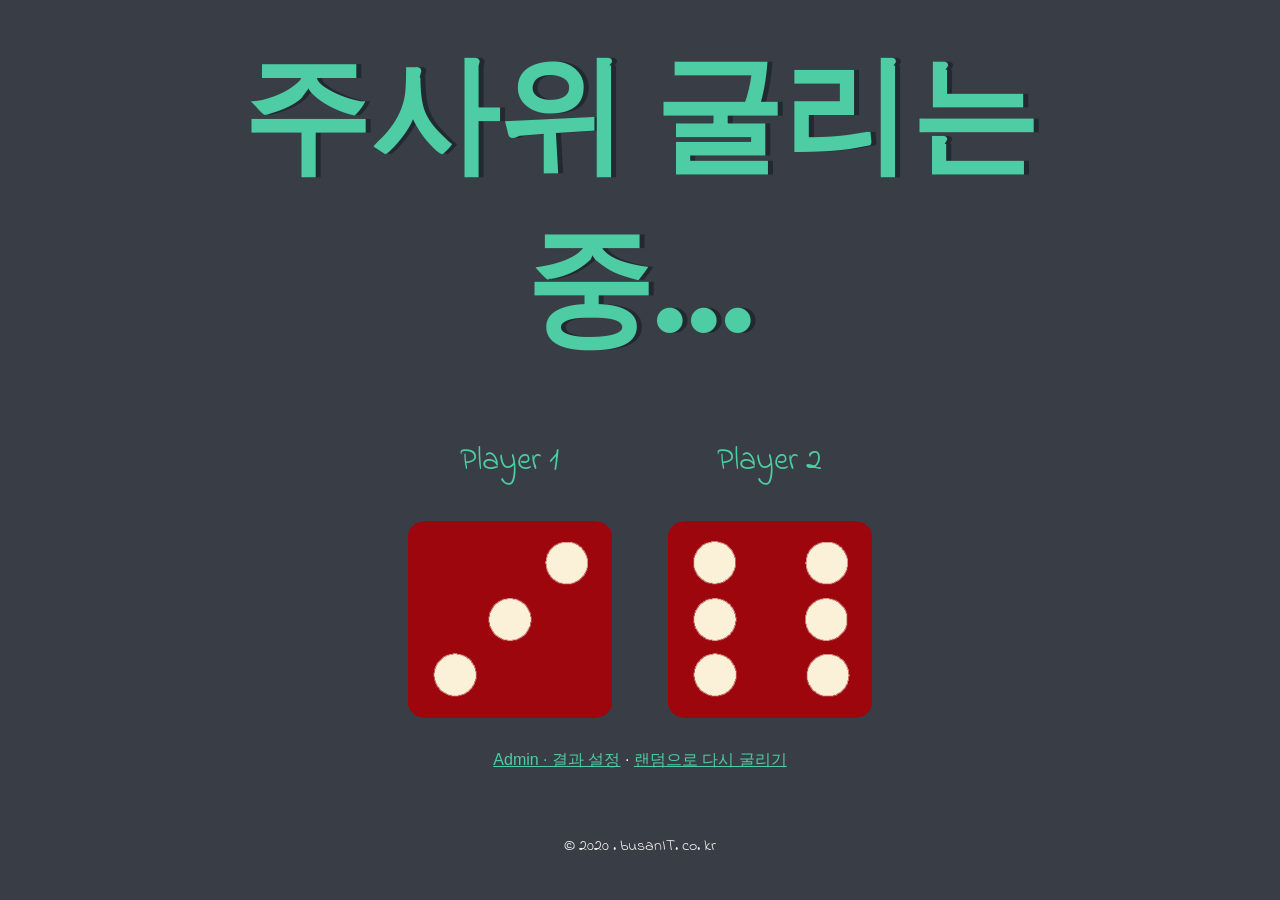
<file: index.html>
<!doctype html>
<html lang="ko">
  <head>
    <meta charset="utf-8" />
    <link rel="shortcut icon" href="images/icon.png" type="image/x-icon" />
    <title>Dicee</title>
    <!-- CSS적용 -->
    <link rel="stylesheet" href="styles.css" />
    <link
      href="https://fonts.googleapis.com/css?family=Indie+Flower|Lobster"
      rel="stylesheet"
    />
  </head>
  <body>
    <div class="container">
      <h1 aria-live="polite">Refresh Me</h1>

      <div class="dice">
        <p>Player 1</p>
        <img class="img1" src="" />
      </div>

      <div class="dice">
        <p>Player 2</p>
        <img class="img2" src="" />
      </div>
    </div>
    <nav class="page-links" aria-label="페이지 이동">
      <a href="admin.html">Admin · 결과 설정</a> ·
      <a href="index.html">랜덤으로 다시 굴리기</a>
    </nav>
    <script src="app.js"></script>
  </body>

  <footer>&copy; 2020 . busanIT. co. kr</footer>
</html>

<!-- 3시23분 -->
</file>
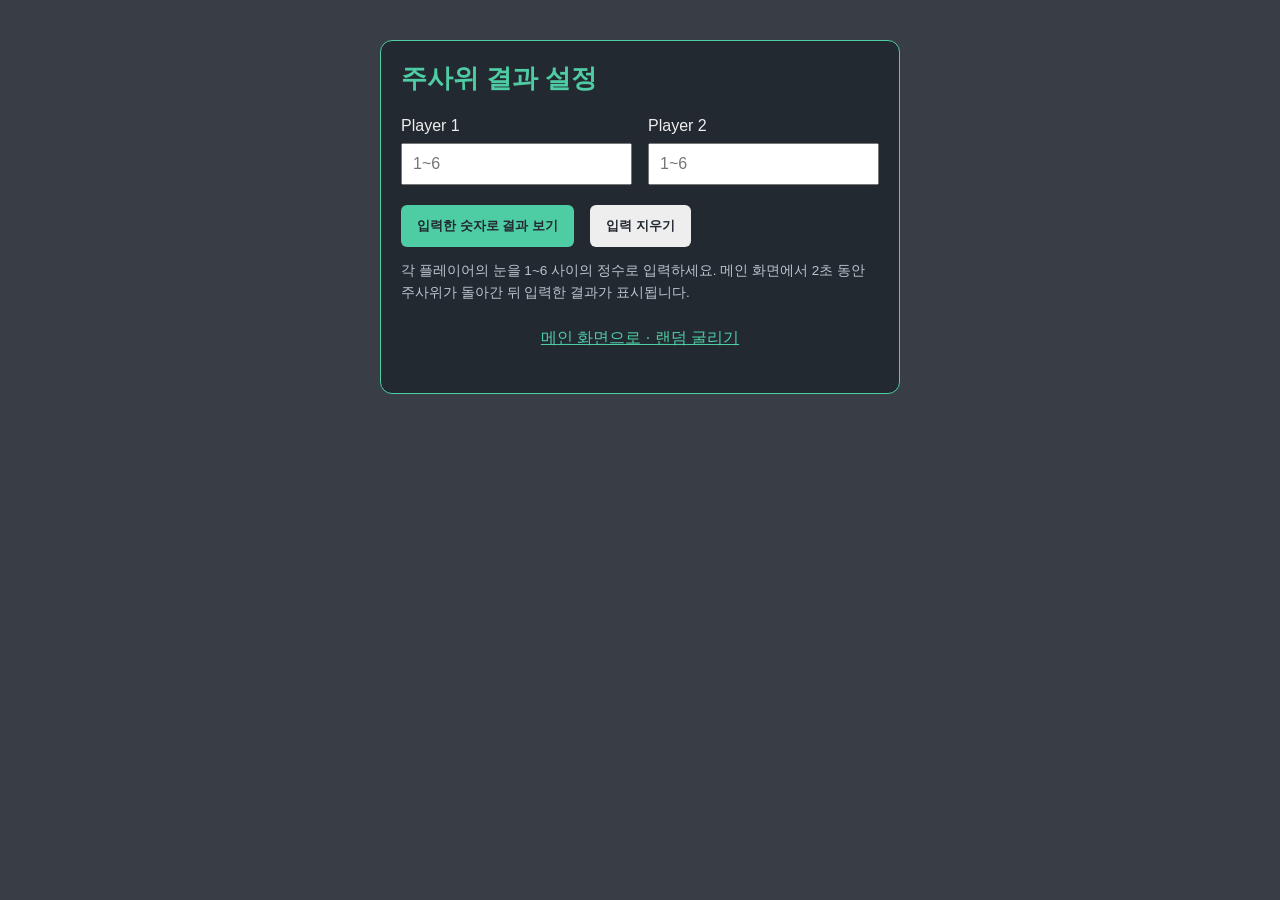
<file: admin.html>
<!doctype html>
<html lang="ko">
  <head>
    <meta charset="utf-8" />
    <meta name="viewport" content="width=device-width, initial-scale=1" />
    <title>Dicee · Admin</title>
    <link rel="stylesheet" href="styles.css" />
  </head>
  <body>
    <main class="admin-panel">
      <h1 class="admin-title">주사위 결과 설정</h1>
      <form action="index.html" method="get">
        <div class="admin-fields">
          <label for="player1-result">Player 1
            <input id="player1-result" name="player1" type="number" min="1" max="6" step="1" required placeholder="1~6" />
          </label>
          <label for="player2-result">Player 2
            <input id="player2-result" name="player2" type="number" min="1" max="6" step="1" required placeholder="1~6" />
          </label>
        </div>
        <div class="admin-actions">
          <button type="submit">입력한 숫자로 결과 보기</button>
          <button type="reset">입력 지우기</button>
        </div>
        <p class="admin-note">각 플레이어의 눈을 1~6 사이의 정수로 입력하세요. 메인 화면에서 2초 동안 주사위가 돌아간 뒤 입력한 결과가 표시됩니다.</p>
      </form>
      <nav class="page-links" aria-label="페이지 이동"><a href="index.html">메인 화면으로 · 랜덤 굴리기</a></nav>
    </main>
  </body>
</html>
</file>
<file: styles.css>
.container {
  width: 70%;
  margin: auto;
  text-align: center;
}

.dice {
  position: relative;
  text-align: center;
  display: inline-block;

}

body {
  background-color: #393E46;
}

h1 {
  margin: 30px;
  font-family: 'Lobster', cursive;
  text-shadow: 5px 0 #232931;
  font-size: 8rem;
  color: #4ECCA3;
}

p {
  font-size: 2rem;
  color: #4ECCA3;
  font-family: 'Indie Flower', cursive;
}

img {
  width: 80%;
}

.rolling {
  animation: dice-roll 0.4s linear infinite;
}

.fireworks {
  position: fixed;
  inset: 0;
  overflow: hidden;
  pointer-events: none;
  z-index: 1000;
}

.firework-spark {
  position: absolute;
  width: 12px;
  height: 12px;
  border-radius: 50%;
  opacity: 0;
  box-shadow: 0 0 12px currentColor, 0 0 24px currentColor;
  animation: firework-burst 1.8s ease-out backwards;
}

@keyframes firework-burst {
  0% {
    opacity: 1;
    transform: translate(-50%, -50%) scale(0.4);
  }
  70% { opacity: 1; }
  100% {
    opacity: 0;
    transform: translate(calc(-50% + var(--x)), calc(-50% + var(--y))) scale(0);
  }
}

@keyframes dice-roll {
  0% { transform: rotate(0deg) scale(1); }
  50% { transform: rotate(180deg) scale(0.85); }
  100% { transform: rotate(360deg) scale(1); }
}

@media (prefers-reduced-motion: reduce) {
  .rolling {
    animation: none;
  }
}

.admin-panel {
  box-sizing: border-box;
  width: min(520px, 90%);
  margin: 40px auto 0;
  padding: 20px;
  border: 1px solid #4ECCA3;
  border-radius: 12px;
  background: #232931;
  color: #EEEEEE;
  font-family: sans-serif;
}

.admin-panel summary { cursor: pointer; color: #4ECCA3; }
.admin-fields, .admin-actions { display: flex; flex-wrap: wrap; gap: 16px; margin-top: 20px; }
.admin-fields label { flex: 1; min-width: 120px; }
.admin-panel input { box-sizing: border-box; display: block; width: 100%; margin-top: 8px; padding: 10px; font-size: 1rem; }
.admin-panel .admin-title { margin: 0; font: bold 1.6rem/1.4 sans-serif; text-shadow: none; }
.page-links { margin: 24px auto; text-align: center; color: #EEEEEE; font-family: sans-serif; }
.page-links a { color: #4ECCA3; }
.admin-panel button { padding: 12px 16px; border: 0; border-radius: 6px; cursor: pointer; background: #4ECCA3; color: #232931; font-weight: bold; }
.admin-panel button[type="reset"] { background: #EEEEEE; }
.admin-panel button:disabled { opacity: 0.5; cursor: wait; }
.admin-panel .admin-note { font: 0.85rem/1.6 sans-serif; color: #BBC4CC; }

footer {
  margin-top: 5%;
  color: #EEEEEE;
  text-align: center;
  font-family: 'Indie Flower', cursive;

}
</file>
